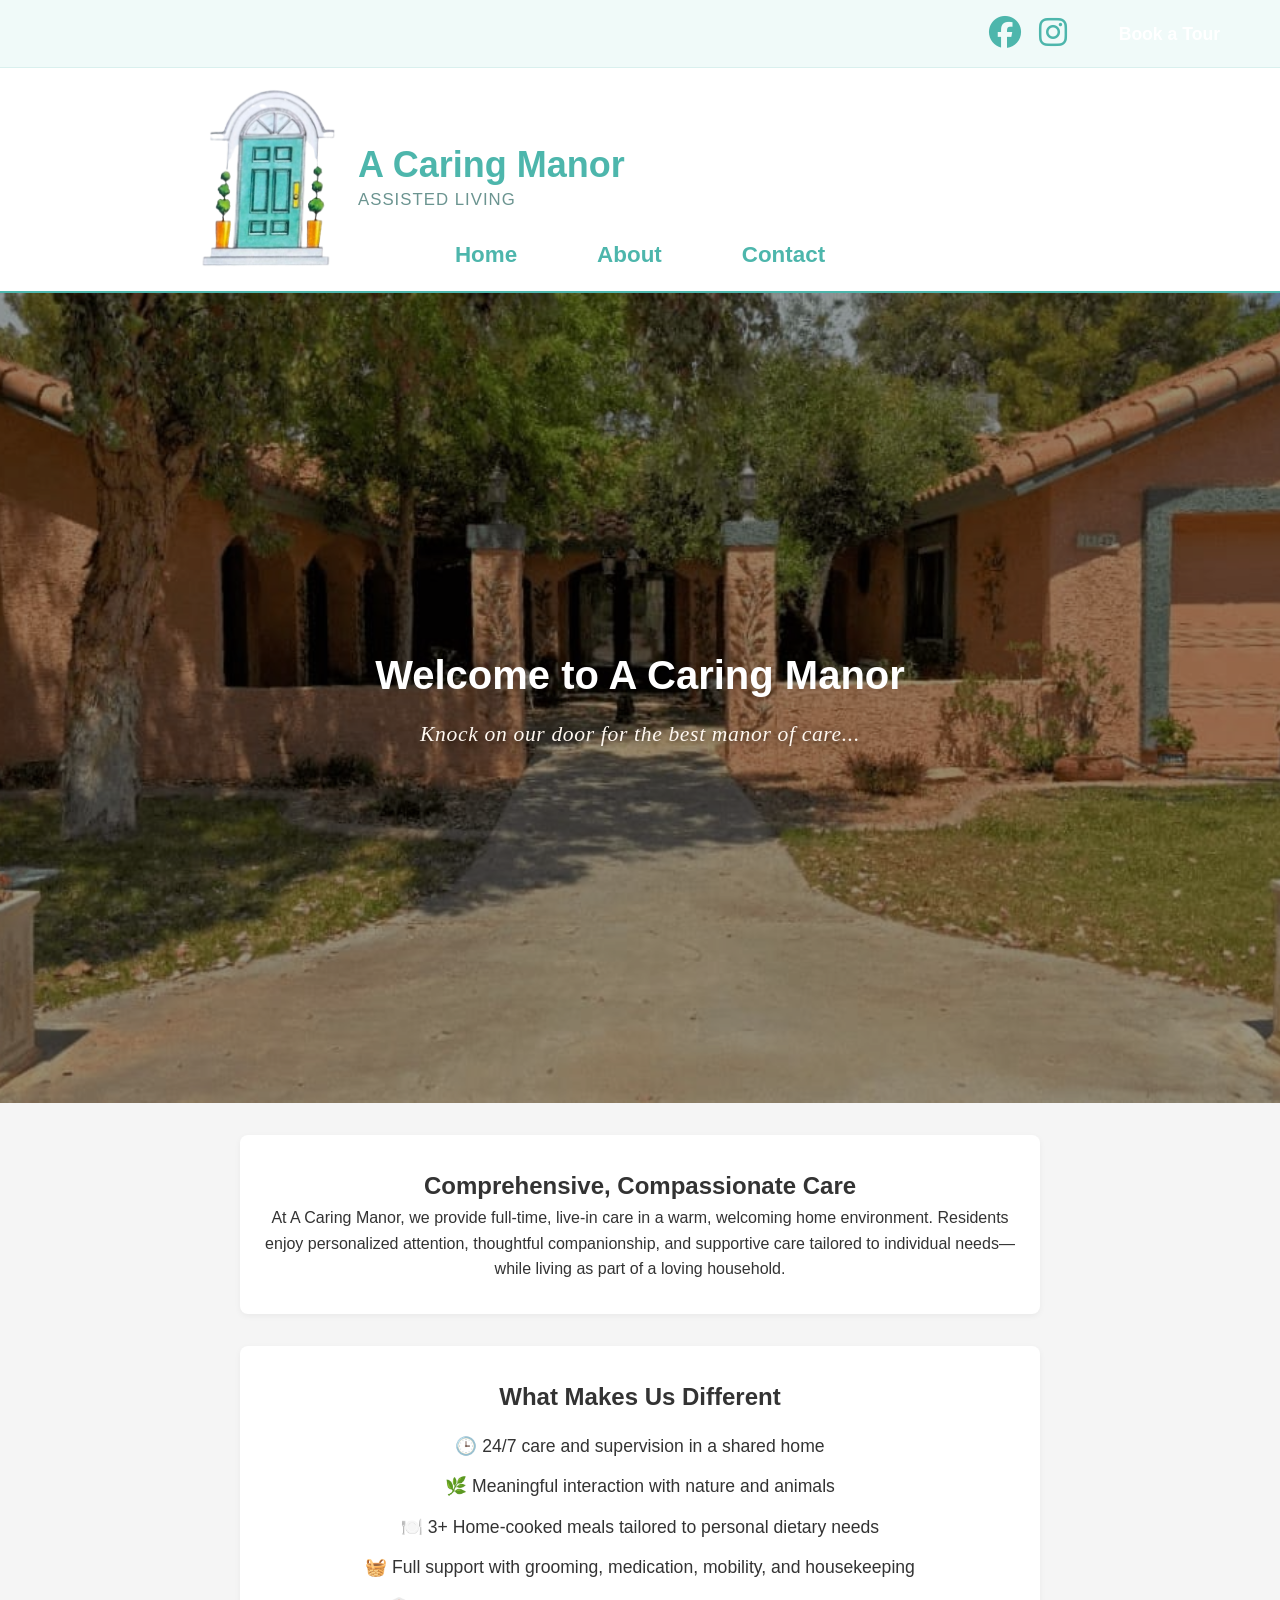
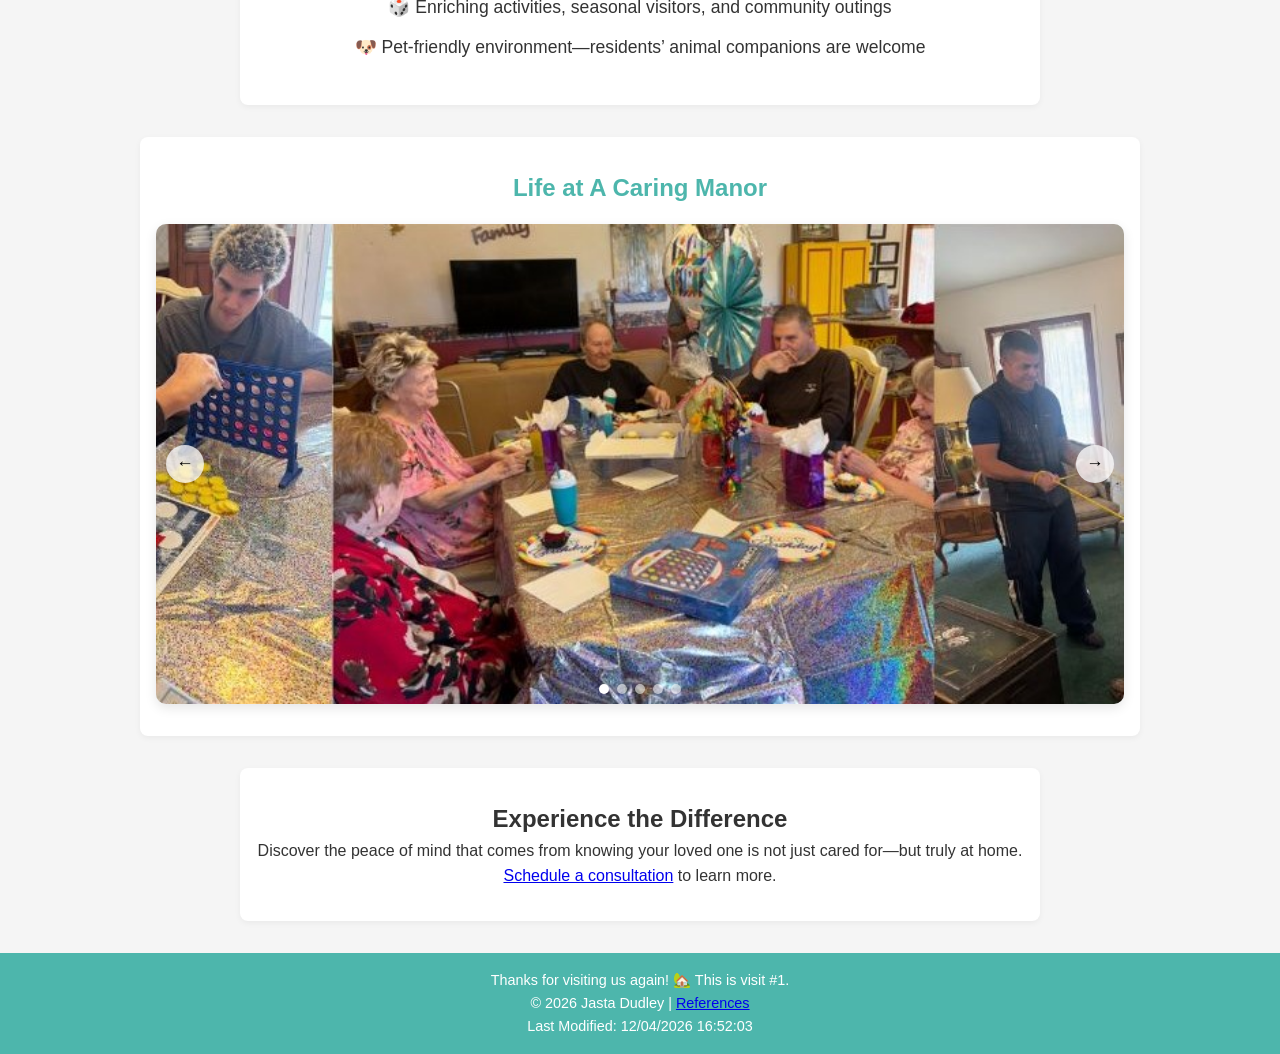
<file: index.html>
<!DOCTYPE html>
<html lang="en">
<head>
  <meta charset="UTF-8" >
  <meta name="viewport" content="width=device-width, initial-scale=1.0">
  <meta name="author" content="Jasta Noel McClendon Dudley" >
  <meta name="description" content="A Caring Manor offers compassionate live-in care in a family-style home with 24/7 personal support." >
  <link rel="stylesheet" href="https://cdnjs.cloudflare.com/ajax/libs/font-awesome/6.5.1/css/all.min.css">
  <title>A Caring Manor | Home</title>
  <link rel="stylesheet" href="styles/styles.css" >
</head>

<body>
  <header>
    <div class="header-top">
      <div class="social-links">
        <a href="https://facebook.com" target="_blank" aria-label="Facebook"><i class="fa-brands fa-facebook"></i></a>
        <a href="https://instagram.com" target="_blank" aria-label="Instagram"><i class="fa-brands fa-instagram"></i></a>
      </div>
      <a href="contact.html" class="book-tour-btn">Book a Tour</a>
    </div>

      <div class="header-main">
        <div class="header-container">
        <img src="images/a-caring-manor-logo.png" alt="A Caring Manor Logo" class="logo">
        <div class="brand-text">
          <h1>A Caring Manor</h1>
          <p class="tagline">Assisted Living</p>
        </div>
      </div>

      <nav>
        <ul class="navigation">
          <li><a href="index.html">Home</a></li>
          <li><a href="about.html">About</a></li>
          <li><a href="contact.html">Contact</a></li>
        </ul>
      </nav>
    </div>
  </header>

  <main>
    <section class="hero">
      <h2>Welcome to A Caring Manor</h2>
      <p class="slogan">Knock on our door for the best manor of care...</p>
    </section>

    <section class="features">
      <h2>Comprehensive, Compassionate Care</h2>
      <p>At A Caring Manor, we provide full-time, live-in care in a warm, welcoming home environment. Residents enjoy personalized attention, thoughtful companionship, and supportive care tailored to individual needs—while living as part of a loving household.</p>
    </section>

    <section class="differentiators">
      <h2>What Makes Us Different</h2>
      <ul>
        <li>🕒 24/7 care and supervision in a shared home</li>
        <li>🌿 Meaningful interaction with nature and animals</li>
        <li>🍽️ 3+ Home-cooked meals tailored to personal dietary needs</li>
        <li>🧺 Full support with grooming, medication, mobility, and housekeeping</li>
        <li>🎲 Enriching activities, seasonal visitors, and community outings</li>
        <li>🐶 Pet-friendly environment—residents’ animal companions are welcome</li>
      </ul>
    </section>

    <section class="life-section">
      <h3>Life at A Caring Manor</h3>
      <div class="carousel" id="carousel">
        <div class="carousel-track" id="carouselTrack"></div>
        <button class="carousel-btn prev" id="prevBtn">&#8592;</button>
        <button class="carousel-btn next" id="nextBtn">&#8594;</button>
        <div class="carousel-dots" id="carouselDots"></div>
      </div>
    </section>

    <section class="call-to-action">
      <h2>Experience the Difference</h2>
      <p>Discover the peace of mind that comes from knowing your loved one is not just cared for—but truly at home. <a href="contact.html">Schedule a consultation</a> to learn more.</p>
    </section>
  </main>

  <footer>
    <p id="visitMessage"></p>
    <p>&copy; <span id="year"></span> Jasta Dudley | <a href="references.html">References</a></p>
    <p id="lastModified"></p>
  </footer>

  <script src="scripts/main.js" defer></script>
</body>
</html>
</file>
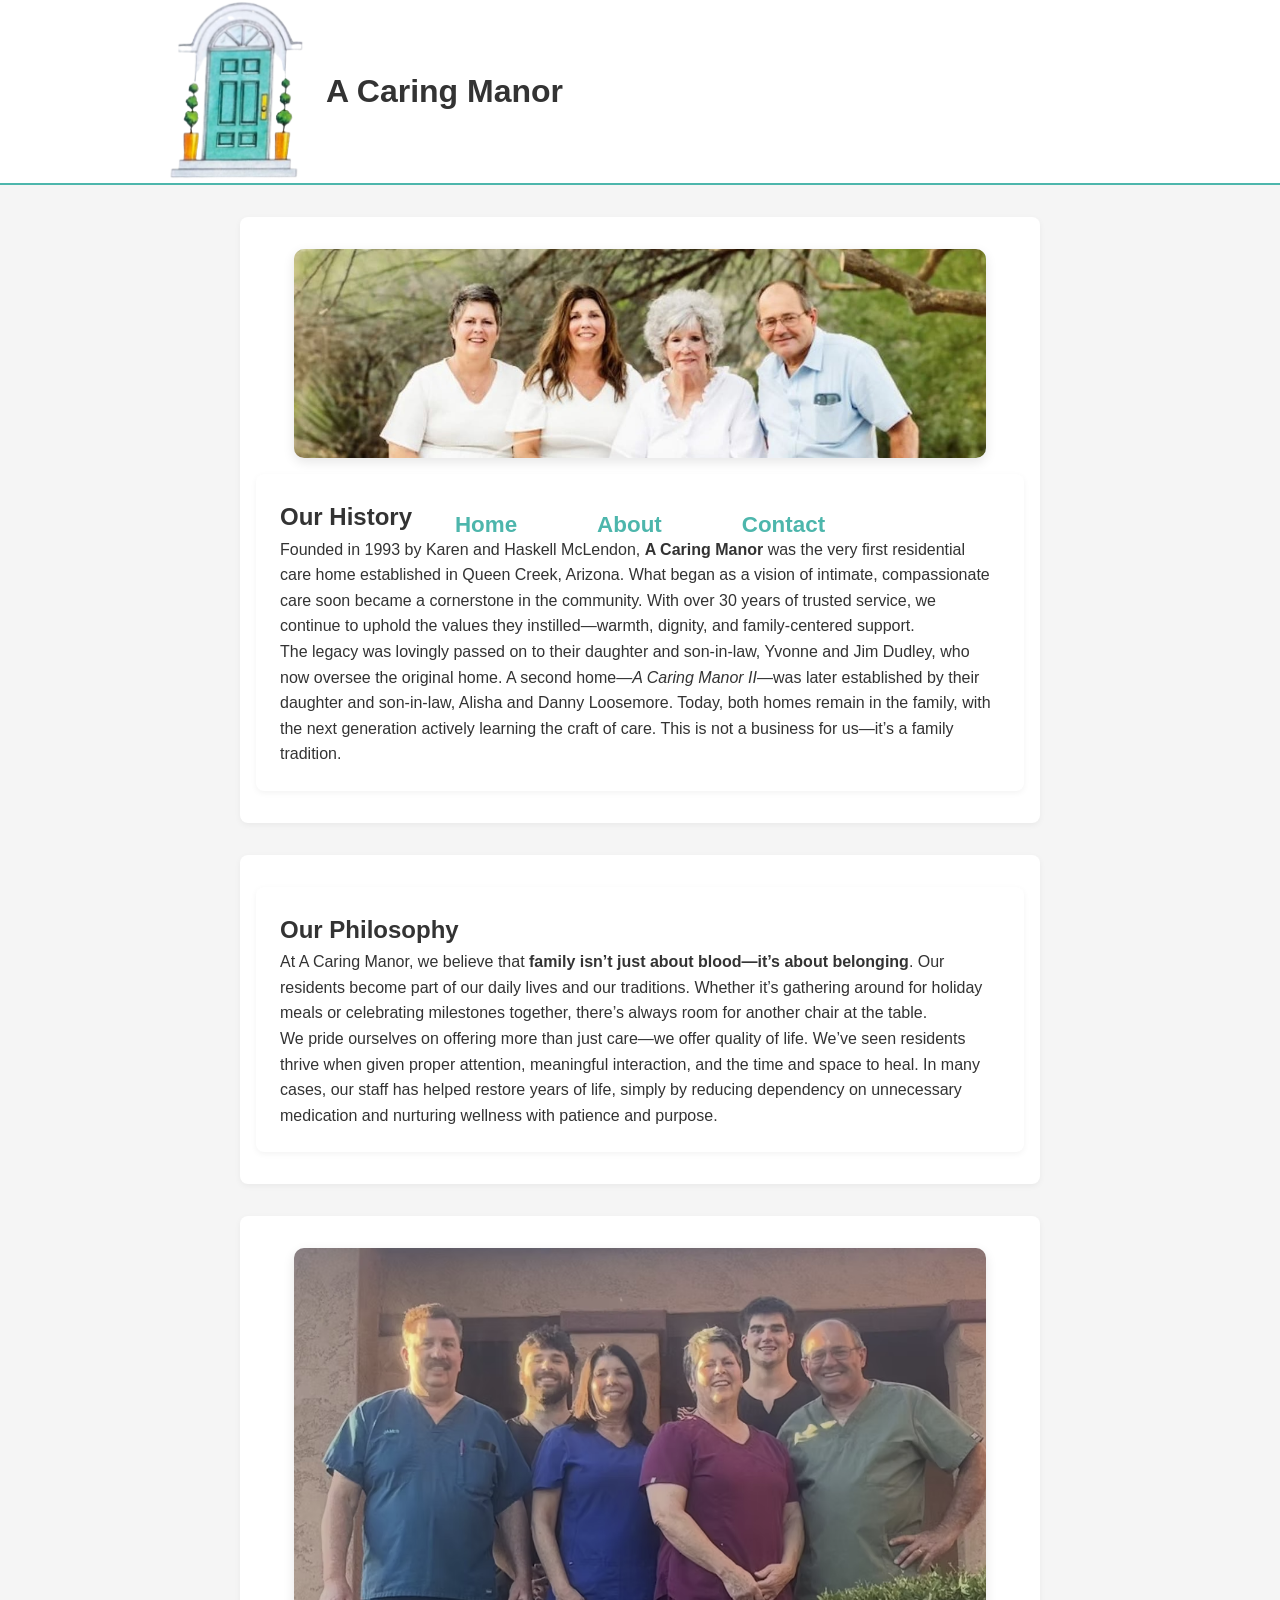
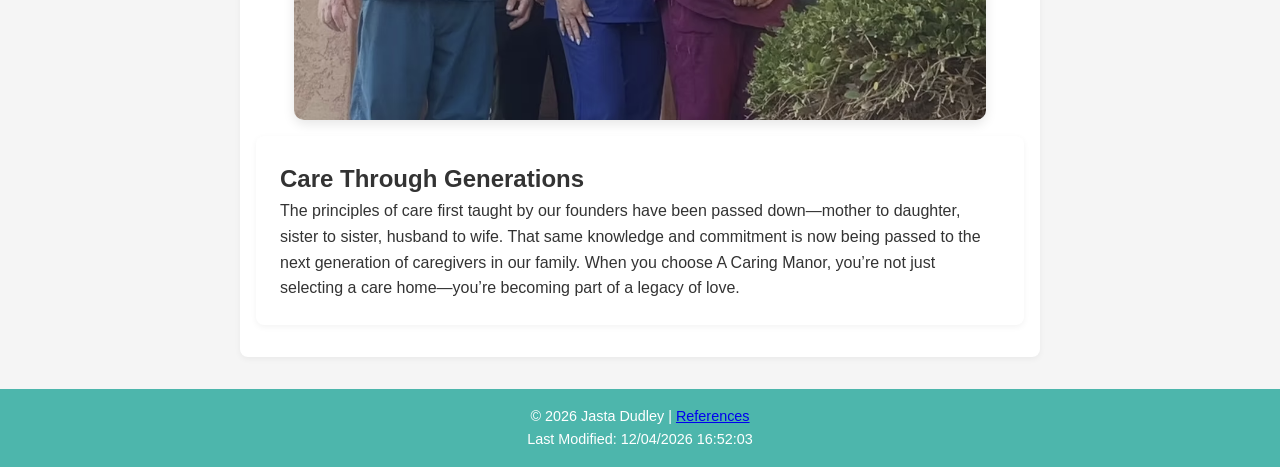
<file: about.html>
<!DOCTYPE html>
<html lang="en">

<head>
  <meta charset="UTF-8" >
  <meta name="viewport" content="width=device-width, initial-scale=1.0" >
  <meta name="author" content="Jasta Noel McClendon Dudley" >
  <meta name="description"
    content="Learn about the legacy and philosophy of care behind A Caring Manor, Queen Creek's original residential care home." >
  <title>About Us | A Caring Manor</title>
  <link rel="stylesheet" href="styles/styles.css" >
</head>

<body>
  <header>
    <div class="header-container">
      <img src="images/a-caring-manor-logo.png" alt="A Caring Manor Logo" class="logo">
      <h1>A Caring Manor</h1>
    </div>
    <nav>
      <ul class="navigation">
        <li><a href="index.html">Home</a></li>
        <li><a href="about.html">About</a></li>
        <li><a href="contact.html">Contact</a></li>
      </ul>
    </nav>
  </header>

  <main>
    <section class="history-section">
      <img src="images/founders-banner.jpg" alt="Founders of A Caring Manor" class="story-image">
      <div class="text">
        <h2>Our History</h2>
        <p>Founded in 1993 by Karen and Haskell McLendon, <strong>A Caring Manor</strong> was the very first residential
          care home established in Queen Creek, Arizona. What began as a vision of intimate, compassionate care soon
          became a cornerstone in the community. With over 30 years of trusted service, we continue to uphold the values
          they instilled—warmth, dignity, and family-centered support.
        </p>

        <p>The legacy was lovingly passed on to their daughter and son-in-law, Yvonne and Jim Dudley, who now oversee the
          original home. A second home—<em>A Caring Manor II</em>—was later established by their daughter and son-in-law,
          Alisha and Danny Loosemore. Today, both homes remain in the family, with the next generation actively learning
          the craft of care. This is not a business for us—it’s a family tradition.
        </p>
      </div>
    </section>

    <section class="philosophy-section">
      <div class="text">
      <h2>Our Philosophy</h2>
        <p>At A Caring Manor, we believe that <strong>family isn’t just about blood—it’s about belonging</strong>. Our
          residents become part of our daily lives and our traditions. Whether it’s gathering around for holiday meals or
          celebrating milestones together, there’s always room for another chair at the table.
        </p>

        <p>We pride ourselves on offering more than just care—we offer quality of life. We’ve seen residents thrive when
          given proper attention, meaningful interaction, and the time and space to heal. In many cases, our staff has
          helped restore years of life, simply by reducing dependency on unnecessary medication and nurturing wellness
          with patience and purpose.
        </p>
      </div>
    </section>

    <section class="generations-section">
      <img src="images/team-banner.png" alt="Team at A Caring Manor" class="story-image">
      <div class="text">
        <h2>Care Through Generations</h2>
        <p>The principles of care first taught by our founders have been passed down—mother to daughter, sister to sister,
          husband to wife. That same knowledge and commitment is now being passed to the next generation of caregivers in
          our family. When you choose A Caring Manor, you’re not just selecting a care home—you’re becoming part of a
          legacy of love.
        </p>
      </div>
    </section>
  </main>

  <footer>
    <p>&copy; <span id="year"></span> Jasta Dudley | <a href="references.html">References</a></p>
    <p id="lastModified"></p>
  </footer>

  <script src="scripts/main.js" defer></script>
</body>
</html>
</file>
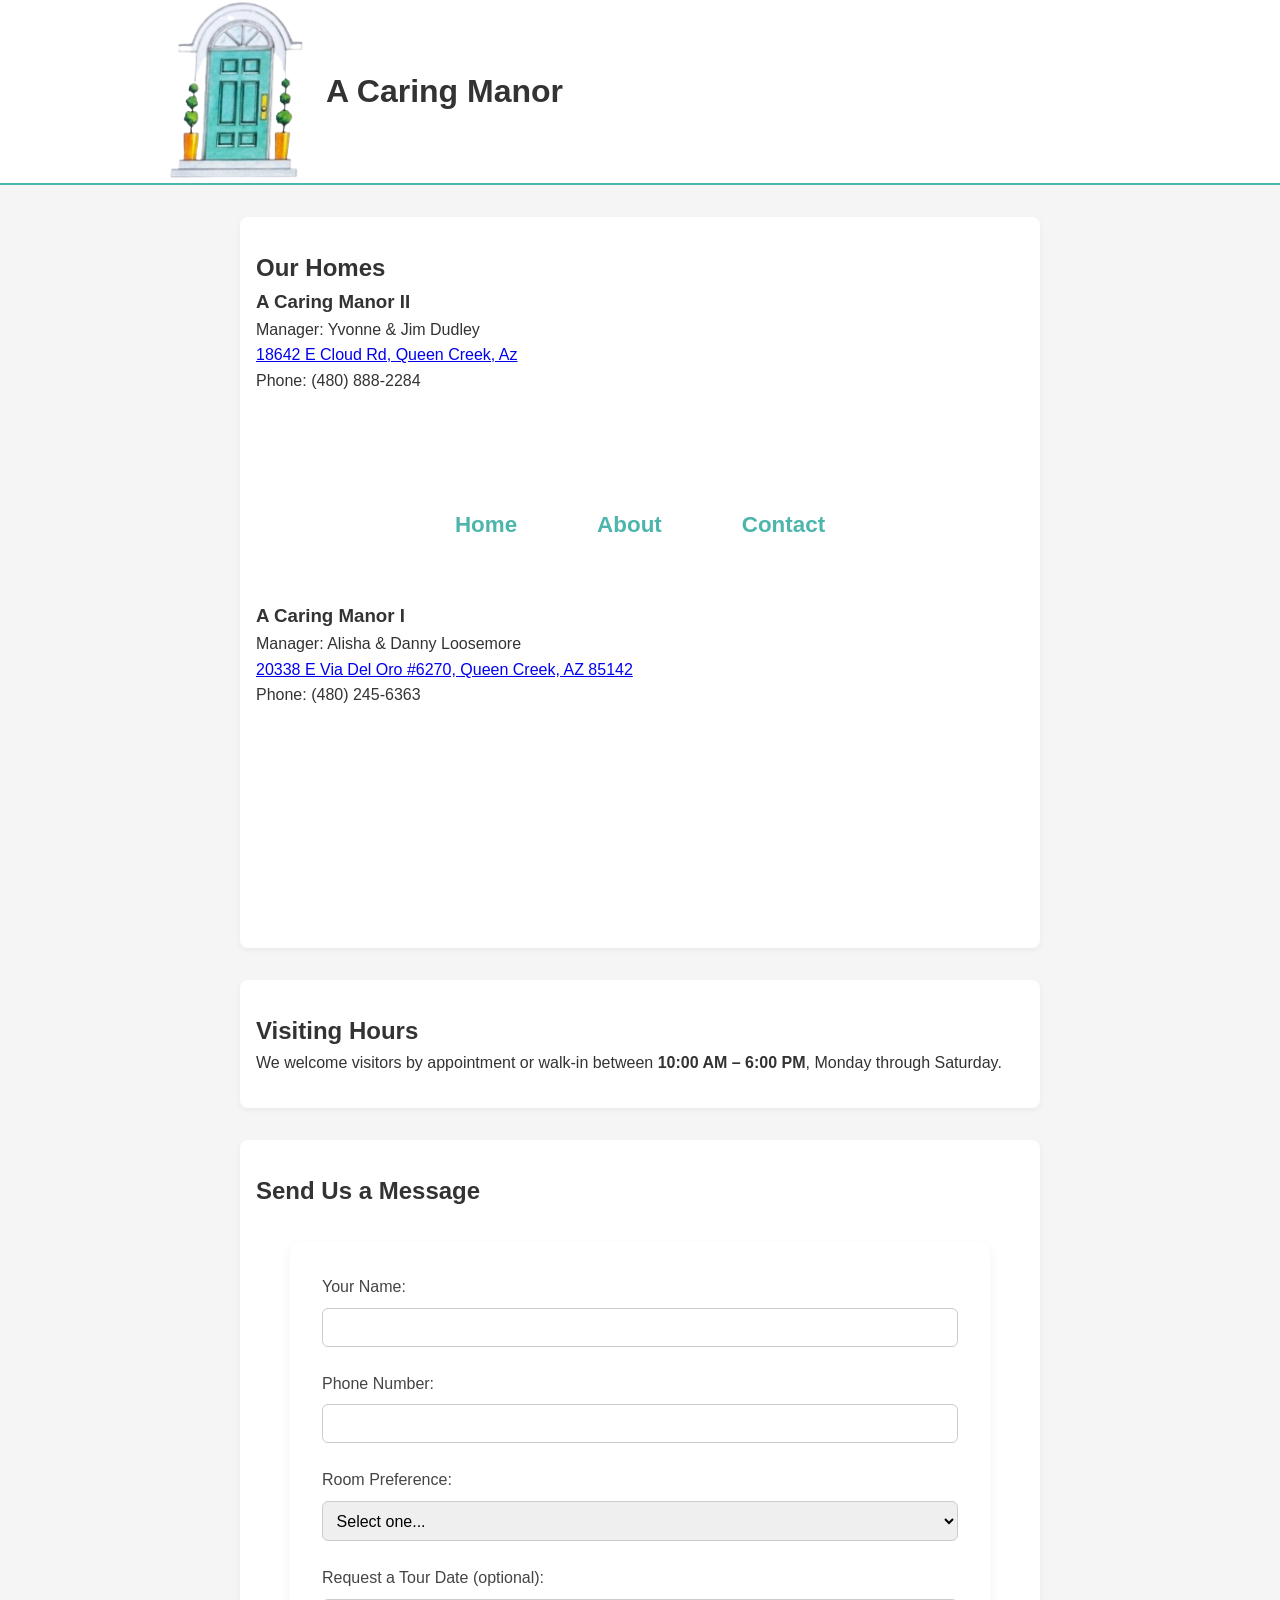
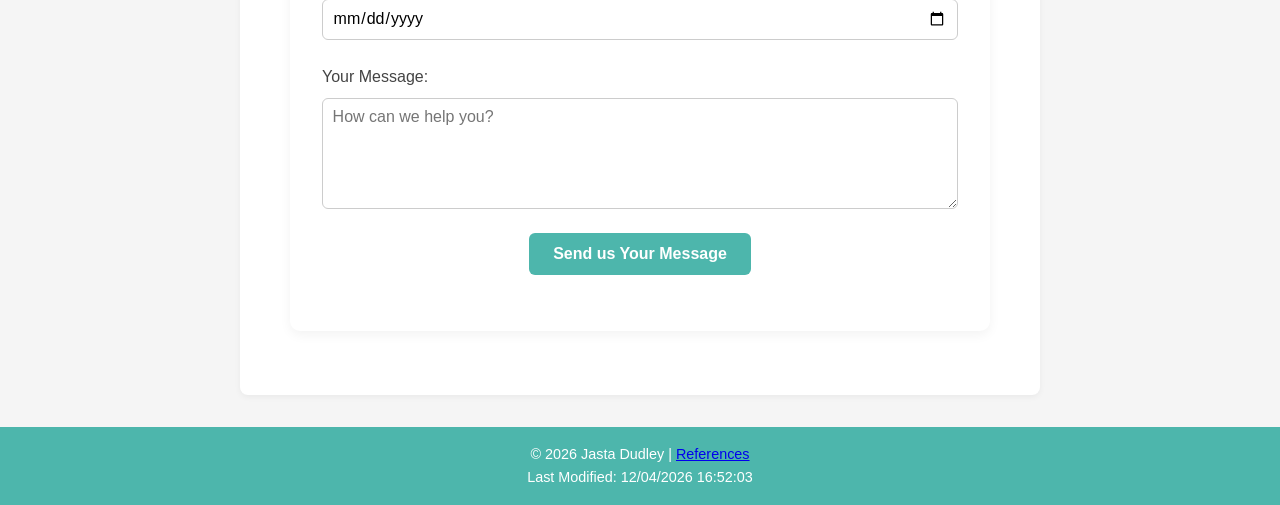
<file: contact.html>
<!DOCTYPE html>
<html lang="en">

<head>
  <meta charset="UTF-8">
  <meta name="viewport" content="width=device-width, initial-scale=1.0">
  <meta name="author" content="Jasta Noel McClendon Dudley">
  <meta name="description" content="Contact A Caring Manor in Queen Creek, AZ. Send us a message or schedule a tour.">
  <title>Contact | A Caring Manor</title>
  <link rel="stylesheet" href="styles/styles.css">
</head>

<body>
  <header>
    <div class="header-container">
      <img src="images/a-caring-manor-logo.png" alt="A Caring Manor Logo" class="logo">
      <h1>A Caring Manor</h1>
    </div>
    <nav>
      <ul class="navigation">
        <li><a href="index.html">Home</a></li>
        <li><a href="about.html">About</a></li>
        <li><a href="contact.html">Contact</a></li>
      </ul>
    </nav>
  </header>

  <main>
    <section class="locations">
      <h2>Our Homes</h2>

      <div class="location-card">
        <h3>A Caring Manor II</h3>
        <p>Manager: Yvonne & Jim Dudley</p>
        <p><a href="https://www.google.com/maps/place/20338+E+Via+Del+Oro,+Queen+Creek,+AZ+85142" target="_blank">
            18642 E Cloud Rd, Queen Creek, Az
          </a></p>
        <p>Phone: (480) 888-2284</p>
        <iframe
          src="https://www.google.com/maps/embed?pb=!1m18!1m12!1m3!1d3327.1884395459336!2d-111.66775068480206!3d33.2474601808526!2m3!1f0!2f0!3f0!3m2!1i1024!2i768!4f13.1!3m3!1m2!1s0x872ba2606de0c9b1%3A0x16f15e2f3a3321f!2s18642+E+Cloud+Rd%2C+Queen+Creek%2C+AZ+85142!5e0!3m2!1sen!2sus!4v1712600000001"
          allowfullscreen="" loading="lazy"></iframe>
      </div>

      <div class="location-card">
        <h3>A Caring Manor I</h3>
        <p>Manager: Alisha & Danny Loosemore</p>
        <p><a href="https://www.google.com/maps/place/18642+E+Cloud+Rd,+Queen+Creek,+AZ+85142" target="_blank">
            20338 E Via Del Oro #6270, Queen Creek, AZ 85142
          </a></p>
        <p>Phone: (480) 245-6363</p>
        <iframe
          src="https://www.google.com/maps/embed?pb=!1m18!1m12!1m3!1d3326.764539931359!2d-111.63528908480215!3d33.24437248085208!2m3!1f0!2f0!3f0!3m2!1i1024!2i768!4f13.1!3m3!1m2!1s0x872ba1bd1f68b3c5%3A0xdee5705932be9f01!2s20338+E+Via+Del+Oro%2C+Queen+Creek%2C+AZ+85142!5e0!3m2!1sen!2sus!4v1712600000000"
          allowfullscreen="" loading="lazy"></iframe>
      </div>
    </section>

    <section class="hours">
      <h2>Visiting Hours</h2>
      <p>We welcome visitors by appointment or walk-in between <strong>10:00 AM – 6:00 PM</strong>, Monday through
        Saturday.</p>
    </section>

    <section class="contact-form">
      <h2>Send Us a Message</h2>
      <form action="https://formspree.io/f/meeyelnq" method="POST">
      <div class="form-group">
        <label for="name">Your Name:</label>
        <input type="text" id="name" name="name" required>
      </div>

      <div class="form-group">
        <label for="phone">Phone Number:</label>
        <input type="tel" id="phone" name="phone" required>
      </div>

      <div class="form-group">
        <label for="roomType">Room Preference:</label>
        <select id="roomType" name="roomType" required>
          <option value="" disabled selected>Select one...</option>
          <option value="private">Private Room</option>
          <option value="semi-private">Semi-Private Room</option>
        </select>
      </div>

      <div class="form-group">
        <label for="tour">Request a Tour Date (optional):</label>
        <input type="date" id="tour" name="tour">
      </div>

      <div class="form-group">
        <label for="message">Your Message:</label>
        <textarea id="message" name="message" rows="5" placeholder="How can we help you?"></textarea>
      </div>

      <div class="form-group">
        <input type="submit" value="Send us Your Message">
      </div>
      </form>
    </section>
  </main>

  <footer>
    <p>&copy; <span id="year"></span> Jasta Dudley | <a href="references.html">References</a></p>
    <p id="lastModified"></p>
  </footer>

  <script src="scripts/main.js" defer></script>
</body>

</html>
</file>
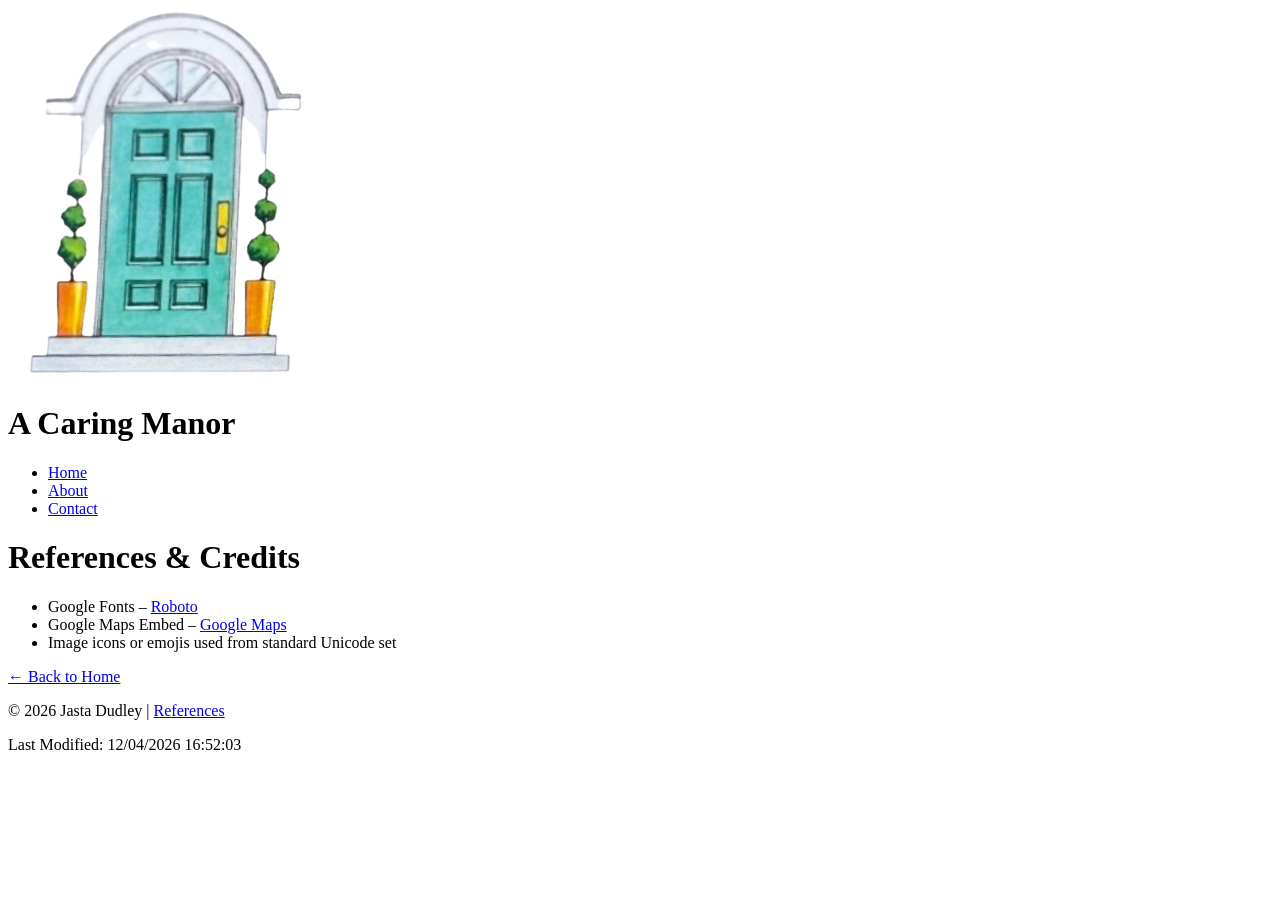
<file: references.html>
<body>
  <header>
    <div class="header-container">
      <img src="images/a-caring-manor-logo.png" alt="A Caring Manor Logo" class="logo">
      <h1>A Caring Manor</h1>
    </div>
    <nav>
      <ul class="navigation">
        <li><a href="index.html">Home</a></li>
        <li><a href="about.html">About</a></li>
        <li><a href="contact.html">Contact</a></li>
      </ul>
    </nav>
  </header>

  <main>
    <h1>References & Credits</h1>
    <ul>
      <li>Google Fonts – <a href="https://fonts.google.com/specimen/Roboto" target="_blank">Roboto</a></li>
      <li>Google Maps Embed – <a href="https://www.google.com/maps" target="_blank">Google Maps</a></li>
      <li>Image icons or emojis used from standard Unicode set</li>
    </ul>
    <p><a href="index.html">← Back to Home</a></p>
  </main>

  <footer>
    <p>&copy; <span id="year"></span> Jasta Dudley | <a href="references.html">References</a></p>
    <p id="lastModified"></p>
  </footer>

  <script src="scripts/main.js" defer></script>
</body>
</file>
<file: styles/styles.css>
* {
  box-sizing: border-box;
  margin: 0;
  padding: 0;
}

body {
  font-family: 'Roboto', sans-serif;
  line-height: 1.6;
  background-color: #f5f5f5;
  color: #333;
  max-width: 100%;
}

header {
  background-color: #ffffff;
  border-bottom: 2px solid #4db6ac;
}

.header-top {
  display: flex;
  align-items: center;
  justify-content: flex-end;
  gap: 1.5rem;
  padding: 0.5rem 2rem;
  background-color: #f0faf9;
  border-bottom: 1px solid #d9f0ee;
}

.social-links {
  display: flex;
  gap: 1.1rem;
}

.social-links a {
  color: #4db6ac;
  font-size: 2rem;
  transition: color 0.2s ease;
}

.social-links a:hover {
  color: #389f95;
}

@keyframes pulseTour {
  0%, 100% {
    background-color: #f39c12;
    box-shadow: 0 0 0 rgba(243, 156, 18, 0.4);
  }
  50% {
    background-color: #e67e22;
    box-shadow: 0 0 12px rgba(243, 156, 18, 0.6);
  }
}

.book-tour-btn {
  grid-column: 2;
  justify-self: center;
  color: white;
  text-decoration: none;
  font-weight: bold;
  padding: 0.7rem 1.75rem;
  border-radius: 6px;
  font-size: 1.1rem;
  animation: pulseTour 2.2s ease-in-out infinite;
}

.book-tour-btn:hover {
  background-color: #389f95;
}

.header-main {
  position: relative;
  display: flex;
  align-items: center;
  padding: 1.25rem 2rem;
}

.header-container {
  display: flex;
  align-items: center;
  gap: 1rem;
  margin-left: 10rem;
}

.brand-text h1 {
  font-size: 2.25rem;
  font-weight: 700;
  color: #4db6ac;
  line-height: 1.1;
}

.brand-text .tagline {
  font-size: 1.05rem;
  color: #6b9490;
  letter-spacing: 0.06em;
  text-transform: uppercase;
  margin-top: 0.15rem;
}

.logo {
  width: 150px;
  height: auto;
}

nav { 
  position: absolute;
  left: 50%;
  top: 50%;
  transform: translate(-50%, calc(-50% + 75px));
}

nav .navigation {
  list-style: none;
  display: flex;
  gap: 2rem;
}

nav a {
  color: #4db6ac;
  text-decoration: none;
  font-weight: bold;
  font-size: 1.4rem;
  padding: 0.6rem 1.5rem;
  transition: background 0.3s ease;
}

nav a:hover {
  background-color: #c8e6c9;
  border-radius: 4px;
}

.hero {
  position: relative;
  background-image: url('../images/hero-home.jpg');
  background-size: cover;
  background-position: center;
  background-repeat: no-repeat;
  width: 100%;
  max-width: 100%;
  margin: 0;
  border-radius: 0;
  box-shadow: none;
  height: 90vh;
  display: flex;
  flex-direction: column;
  justify-content: center;
  align-items: center;
  text-align: center;
  color: white;
}

.hero::before {
  content: '';
  position: absolute;
  top: 0;
  left: 0;
  width: 100%;
  height: 100%;
  background-color: rgba(0, 0, 0, 0.4);
  z-index: 0;
}

.hero h2,
.hero p {
  position: relative;
  z-index: 1;
}

.hero h2 {
  font-size: 2.5rem;
  margin-bottom: 10px;
}

.hero p {
  font-size: 1.2rem;
  margin-top: 0;
}
.hero .slogan {
  font-family: Georgia, 'Times New Roman', serif;
  font-style: italic;
  font-size: 1.35rem;
  letter-spacing: 0.03em;
  color: #fff8f0;
  text-shadow: 0 1px 6px rgba(0, 0, 0, 0.55);
}

main section {
  padding: 2rem 1rem;
  max-width: 800px;
  margin: 2rem auto 0 auto;
  background-color: #ffffff;
  border-radius: 8px;
  box-shadow: 0 2px 6px rgba(0, 0, 0, 0.05);
}

.features,
.differentiators,
.call-to-action {
  text-align: center;
}

.differentiators ul {
  list-style: none;
  padding: 0;
  margin-top: 1rem;
}

.differentiators li {
  margin-bottom: 0.75rem;
  font-size: 1.1rem;
}

.life-section {
  text-align: center;
  padding: 2rem 1rem;
  max-width: 1000px;
  margin: 2rem auto;
  background-color: #ffffff;
  border-radius: 8px;
  box-shadow: 0 2px 6px rgba(0, 0, 0, 0.05);
}

.life-section h3 {
  font-size: 1.5rem;
  color: #4db6ac;
  margin-bottom: 1rem;
}

.carousel {
  position: relative;
  width: 100%;
  overflow: hidden;
  border-radius: 10px;
  box-shadow: 0 4px 12px rgba(0, 0, 0, 0.1);
  background-color: #f0f0f0;
}

.carousel-track {
  display: flex;
  width: 100%;
  height: 480px;
  position: relative;
}

.carousel-slide {
  position: absolute;
  inset: 0;
  opacity: 0;
  transition: opacity 0.7s ease;
}

.carousel-slide.active {
  opacity: 1;
}

.carousel-slide img {
  width: 100%;
  height: 100%;
  object-fit: cover;
  display: block;
}

.carousel-btn {
  position: absolute;
  top: 50%;
  transform: translateY(-50%);
  background-color: rgba(255, 255, 255, 0.75);
  border: none;
  border-radius: 50%;
  width: 38px;
  height: 38px;
  font-size: 1.1rem;
  cursor: pointer;
  z-index: 10;
}

.carousel-btn.prev { left: 10px; }
.carousel-btn.next { right: 10px; }

.carousel-dots {
  position: absolute;
  bottom: 10px;
  left: 50%;
  transform: translateX(-50%);
  display: flex;
  gap: 8px;
  z-index: 10;
}

.carousel-dot {
  width: 10px;
  height: 10px;
  border-radius: 50%;
  border: none;
  background-color: rgba(255, 255, 255, 0.55);
  cursor: pointer;
  padding: 0;
}

.carousel-dot.active {
  background-color: #ffffff;
}

.history-section,
.generations-section {
  display: flex;
  flex-direction: column;
  align-items: center;
  gap: 1rem;
  padding: 2rem 1rem;
}

.story-image {
  width: 90%;
  max-width: 700px;
  border-radius: 10px;
  box-shadow: 0 4px 12px rgba(0, 0, 0, 0.1);
}

.text {
  background-color: #ffffff;
  padding: 1.5rem;
  border-radius: 8px;
  max-width: 800px;
  box-shadow: 0 2px 6px rgba(0, 0, 0, 0.05);
}

footer {
  background-color: #4db6ac;
  color: white;
  text-align: center;
  padding: 1rem;
  font-size: 0.9rem;
  margin-top: 2rem;
}

.contact-form form {
  background-color: #ffffff;
  padding: 2rem;
  border-radius: 10px;
  box-shadow: 0 4px 12px rgba(0, 0, 0, 0.05);
  max-width: 700px;
  margin: 2rem auto;
}

.form-group {
  margin-bottom: 1.5rem;
  display: flex;
  flex-direction: column;
}

.form-group label {
  font-weight: 500;
  margin-bottom: 0.5rem;
  color: #444;
}

input[type="text"],
input[type="tel"],
input[type="date"],
select,
textarea {
  padding: 0.6rem;
  border: 1px solid #ccc;
  border-radius: 6px;
  font-size: 1rem;
  font-family: inherit;
}

textarea {
  resize: vertical;
}

input[type="submit"] {
  background-color: #4db6ac;
  color: white;
  border: none;
  padding: 0.75rem 1.5rem;
  border-radius: 6px;
  font-size: 1rem;
  font-weight: bold;
  cursor: pointer;
  align-self: center;
  display: block;
  margin: 0 auto;
}

input[type="submit"]:hover {
  background-color: #389f95;
}

iframe {
  border: none;
  width: 100%;
  height: 200px;
}
</file>
